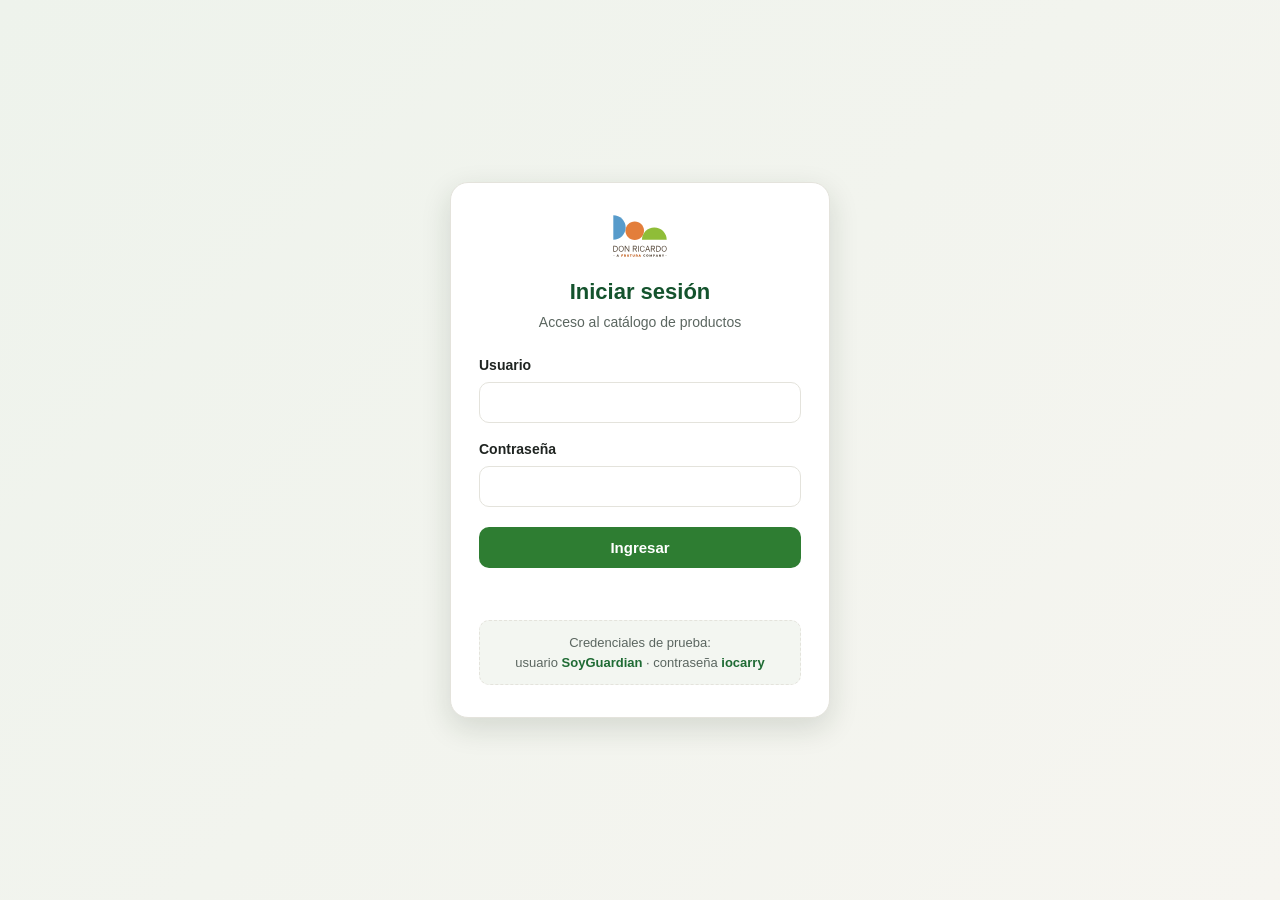
<file: index.html>
<!DOCTYPE html>
<html lang="es">

<head>
    <meta charset="UTF-8">
    <meta name="viewport" content="width=device-width, initial-scale=1.0">
    <meta name="description"
        content="Catálogo de productos de exportación de Agrícola Don Ricardo: uvas de mesa, arándanos y cítricos.">

    <link rel="icon" href="assets/img/logo.svg">
    <link rel="stylesheet" href="assets/css/base.css">
    <link rel="stylesheet" href="assets/css/products.css">

    <title>Catálogo de exportación — Agrícola Don Ricardo</title>
</head>

<body>

    <header class="siteHeader">
        <div class="siteHeader__inner">
            <a href="index.html" class="brand">
                <img src="assets/img/logo.svg" alt="Agrícola Don Ricardo">
            </a>
            <div class="headerActions">
                <span class="userTag" id="userTag">Sesión activa</span>
                <button id="logout" class="btn btn--danger">Cerrar sesión</button>
            </div>
        </div>
    </header>

    <main class="catalog">

        <section class="hero">
            <h1>Catálogo de exportación</h1>
            <p>
                Uvas de mesa, arándanos y cítricos frescos cultivados en Ica,
                seleccionados para mercados internacionales.
            </p>
        </section>

        <div class="toolbar">
            <div class="toolbar__search">
                <input type="search" id="search" class="field"
                    placeholder="Buscar producto..." aria-label="Buscar producto">
            </div>
            <div class="toolbar__select">
                <select id="category" class="field" aria-label="Filtrar por categoría">
                    <option value="">Todas las categorías</option>
                </select>
            </div>
            <p class="toolbar__count" id="count"></p>
        </div>

        <div id="productGrid" class="productGrid"></div>

        <div id="state" class="state" hidden></div>

    </main>

    <footer class="siteFooter">
        <p>Agrícola Don Ricardo &middot; Proyecto académico — Tecsup, Desarrollo Web Fullstack.</p>
    </footer>

    <script src="scripts/products.js" type="module"></script>

</body>

</html>
</file>
<file: assets/css/base.css>
* {
    margin: 0;
    padding: 0;
    box-sizing: border-box;
}

:root {
    --bg: #f6f5f0;
    --surface: #ffffff;
    --green-900: #14532d;
    --green-700: #1f6b34;
    --green-600: #2e7d32;
    --lime: #5fae3a;
    --earth: #a8581b;
    --text: #1f2421;
    --muted: #5b6660;
    --border: #e4e3dc;
    --radius: 14px;
    --shadow: 0 6px 18px rgba(20, 40, 20, 0.10);
    --shadow-lg: 0 10px 30px rgba(20, 40, 20, 0.14);
    --max-width: 1180px;
}

body {
    font-family: "Segoe UI", Arial, Helvetica, sans-serif;
    background-color: var(--bg);
    color: var(--text);
    line-height: 1.5;
    min-height: 100vh;
}

a:focus-visible,
button:focus-visible,
input:focus-visible,
select:focus-visible {
    outline: 3px solid var(--lime);
    outline-offset: 2px;
}

.siteHeader {
    background-color: var(--surface);
    border-bottom: 1px solid var(--border);
    position: sticky;
    top: 0;
    z-index: 10;
}

.siteHeader__inner {
    max-width: var(--max-width);
    margin: 0 auto;
    padding: 14px 24px;
    display: flex;
    align-items: center;
    justify-content: space-between;
    gap: 16px;
}

.brand {
    display: flex;
    align-items: center;
    gap: 10px;
    text-decoration: none;
}

.brand img {
    height: 38px;
    width: auto;
    display: block;
}

.headerActions {
    display: flex;
    align-items: center;
    gap: 14px;
}

.userTag {
    color: var(--muted);
    font-size: 14px;
}

.btn {
    border: 0;
    border-radius: 10px;
    padding: 10px 16px;
    font-weight: 700;
    font-size: 14px;
    cursor: pointer;
    transition: background-color 0.15s ease, transform 0.15s ease;
}

.btn--ghost {
    background-color: transparent;
    color: var(--green-700);
    border: 1px solid var(--border);
}

.btn--ghost:hover {
    background-color: #eef3ec;
}

.btn--danger {
    background-color: #d64545;
    color: #fff;
}

.btn--danger:hover {
    background-color: #b53636;
}

.siteFooter {
    max-width: var(--max-width);
    margin: 40px auto 0;
    padding: 24px;
    color: var(--muted);
    font-size: 13px;
    border-top: 1px solid var(--border);
    text-align: center;
}
</file>
<file: assets/css/products.css>
.catalog {
    max-width: var(--max-width);
    margin: 0 auto;
    padding: 24px;
}

.hero {
    background: linear-gradient(120deg, var(--green-900), var(--green-600));
    color: #fff;
    border-radius: var(--radius);
    padding: 36px 32px;
    margin-bottom: 28px;
}

.hero h1 {
    font-size: 30px;
    margin-bottom: 8px;
}

.hero p {
    max-width: 620px;
    opacity: 0.92;
}

.toolbar {
    display: flex;
    flex-wrap: wrap;
    gap: 12px;
    align-items: center;
    margin-bottom: 22px;
}

.toolbar__search {
    flex: 1 1 280px;
}

.field {
    width: 100%;
    padding: 11px 14px;
    border: 1px solid var(--border);
    border-radius: 10px;
    font-size: 15px;
    background-color: var(--surface);
    color: var(--text);
}

.toolbar__select {
    flex: 0 1 220px;
}

.toolbar__count {
    flex: 1 1 100%;
    color: var(--muted);
    font-size: 14px;
}

.productGrid {
    display: grid;
    grid-template-columns: repeat(auto-fill, minmax(240px, 1fr));
    gap: 22px;
}

.productCard {
    background-color: var(--surface);
    border: 1px solid var(--border);
    border-radius: var(--radius);
    overflow: hidden;
    display: flex;
    flex-direction: column;
    box-shadow: var(--shadow);
    transition: transform 0.18s ease, box-shadow 0.18s ease;
}

.productCard:hover {
    transform: translateY(-4px);
    box-shadow: var(--shadow-lg);
}

.productImage {
    width: 100%;
    height: 170px;
    object-fit: cover;
    background-color: #f0efe9;
}

.productBody {
    padding: 16px;
    display: flex;
    flex-direction: column;
    gap: 8px;
    flex: 1;
}

.productCategory {
    color: var(--green-600);
    font-size: 11px;
    font-weight: 700;
    text-transform: uppercase;
    letter-spacing: 1px;
}

.productTitle {
    color: var(--text);
    font-size: 18px;
    text-decoration: none;
    font-weight: 700;
}

.productTitle:hover {
    color: var(--green-700);
    text-decoration: underline;
}

.productMeta {
    color: var(--muted);
    font-size: 13px;
}

.productPrice {
    color: var(--green-700);
    font-size: 22px;
    font-weight: 800;
    margin-top: auto;
}

.productPrice span {
    font-size: 13px;
    font-weight: 600;
    color: var(--muted);
}

.productButton {
    border: 0;
    border-radius: 10px;
    background-color: var(--green-600);
    color: #fff;
    padding: 10px;
    font-weight: 700;
    cursor: pointer;
    transition: background-color 0.15s ease;
}

.productButton:hover {
    background-color: var(--green-700);
}

.state {
    text-align: center;
    padding: 56px 20px;
    color: var(--muted);
}

.state h2 {
    color: var(--text);
    margin-bottom: 6px;
}

.spinner {
    width: 38px;
    height: 38px;
    margin: 0 auto 14px;
    border: 4px solid var(--border);
    border-top-color: var(--green-600);
    border-radius: 50%;
    animation: spin 0.8s linear infinite;
}

@keyframes spin {
    to { transform: rotate(360deg); }
}

.state--error h2 {
    color: #b53636;
}

@media (prefers-reduced-motion: reduce) {
    .spinner { animation: none; }
    .productCard { transition: none; }
}

@media (max-width: 600px) {
    .hero { padding: 26px 20px; }
    .hero h1 { font-size: 24px; }
    .toolbar__select { flex: 1 1 100%; }
}
</file>
<file: assets/css/login.css>
.loginPage {
    min-height: 100vh;
    display: flex;
    align-items: center;
    justify-content: center;
    padding: 24px;
    background: linear-gradient(135deg, #eef3ec, var(--bg));
}

.loginCard {
    width: 100%;
    max-width: 380px;
    background-color: var(--surface);
    border: 1px solid var(--border);
    border-radius: 18px;
    padding: 32px 28px;
    box-shadow: var(--shadow-lg);
}

.loginCard__brand {
    display: flex;
    justify-content: center;
    margin-bottom: 18px;
}

.loginCard__brand img {
    height: 42px;
}

.loginCard h1 {
    font-size: 22px;
    text-align: center;
    color: var(--green-900);
    margin-bottom: 4px;
}

.loginCard__subtitle {
    text-align: center;
    color: var(--muted);
    font-size: 14px;
    margin-bottom: 22px;
}

.formGroup {
    display: flex;
    flex-direction: column;
    gap: 6px;
    margin-bottom: 16px;
}

.formGroup label {
    font-size: 14px;
    font-weight: 600;
    color: var(--text);
}

.formGroup input {
    padding: 11px 14px;
    border: 1px solid var(--border);
    border-radius: 10px;
    font-size: 15px;
}

.loginBtn {
    width: 100%;
    border: 0;
    border-radius: 10px;
    background-color: var(--green-600);
    color: #fff;
    padding: 12px;
    font-weight: 700;
    font-size: 15px;
    cursor: pointer;
    transition: background-color 0.15s ease;
    margin-top: 4px;
}

.loginBtn:hover {
    background-color: var(--green-700);
}

#wrongMessage {
    color: #b53636;
    font-weight: 600;
    font-size: 14px;
    min-height: 20px;
    margin-top: 12px;
    text-align: center;
}

.demoHint {
    margin-top: 20px;
    padding: 12px 14px;
    background-color: #f3f6f1;
    border: 1px dashed var(--border);
    border-radius: 10px;
    font-size: 13px;
    color: var(--muted);
    text-align: center;
}

.demoHint b { color: var(--green-700); }
</file>
<file: assets/css/product.css>
.productPage {
    max-width: 1000px;
    margin: 0 auto;
    padding: 28px 24px;
}

.backLink {
    display: inline-flex;
    align-items: center;
    gap: 6px;
    margin-bottom: 22px;
    color: var(--green-700);
    font-weight: 700;
    text-decoration: none;
}

.backLink:hover {
    text-decoration: underline;
}

.productDetail {
    background-color: var(--surface);
    border: 1px solid var(--border);
    border-radius: 18px;
    padding: 28px;
    box-shadow: var(--shadow);
    display: grid;
    grid-template-columns: 45% 55%;
    gap: 36px;
    align-items: center;
}

.productImageContainer {
    background-color: #f0efe9;
    border-radius: 16px;
    overflow: hidden;
}

#productImage {
    width: 100%;
    display: block;
    aspect-ratio: 4 / 3;
    object-fit: cover;
}

.productInfo {
    display: flex;
    flex-direction: column;
    gap: 14px;
}

.productCategory {
    color: var(--green-600);
    font-size: 12px;
    font-weight: 700;
    text-transform: uppercase;
    letter-spacing: 1px;
}

#productName {
    font-size: 34px;
    color: var(--green-900);
    line-height: 1.15;
}

.productDescription {
    color: var(--muted);
    font-size: 16px;
    line-height: 1.6;
}

.specs {
    list-style: none;
    display: grid;
    grid-template-columns: repeat(2, 1fr);
    gap: 10px 18px;
    margin: 4px 0;
}

.specs li {
    font-size: 14px;
    color: var(--text);
}

.specs li span {
    display: block;
    color: var(--muted);
    font-size: 12px;
    text-transform: uppercase;
    letter-spacing: 0.5px;
}

.productPrice {
    color: var(--green-700);
    font-size: 30px;
    font-weight: 800;
}

.productPrice small {
    font-size: 14px;
    font-weight: 600;
    color: var(--muted);
}

.state {
    text-align: center;
    padding: 56px 20px;
    color: var(--muted);
}

.state h2 { color: #b53636; margin-bottom: 6px; }

@media (max-width: 768px) {
    .productDetail {
        grid-template-columns: 1fr;
        gap: 22px;
        padding: 20px;
    }
    #productName { font-size: 26px; }
    .specs { grid-template-columns: 1fr; }
}
</file>
